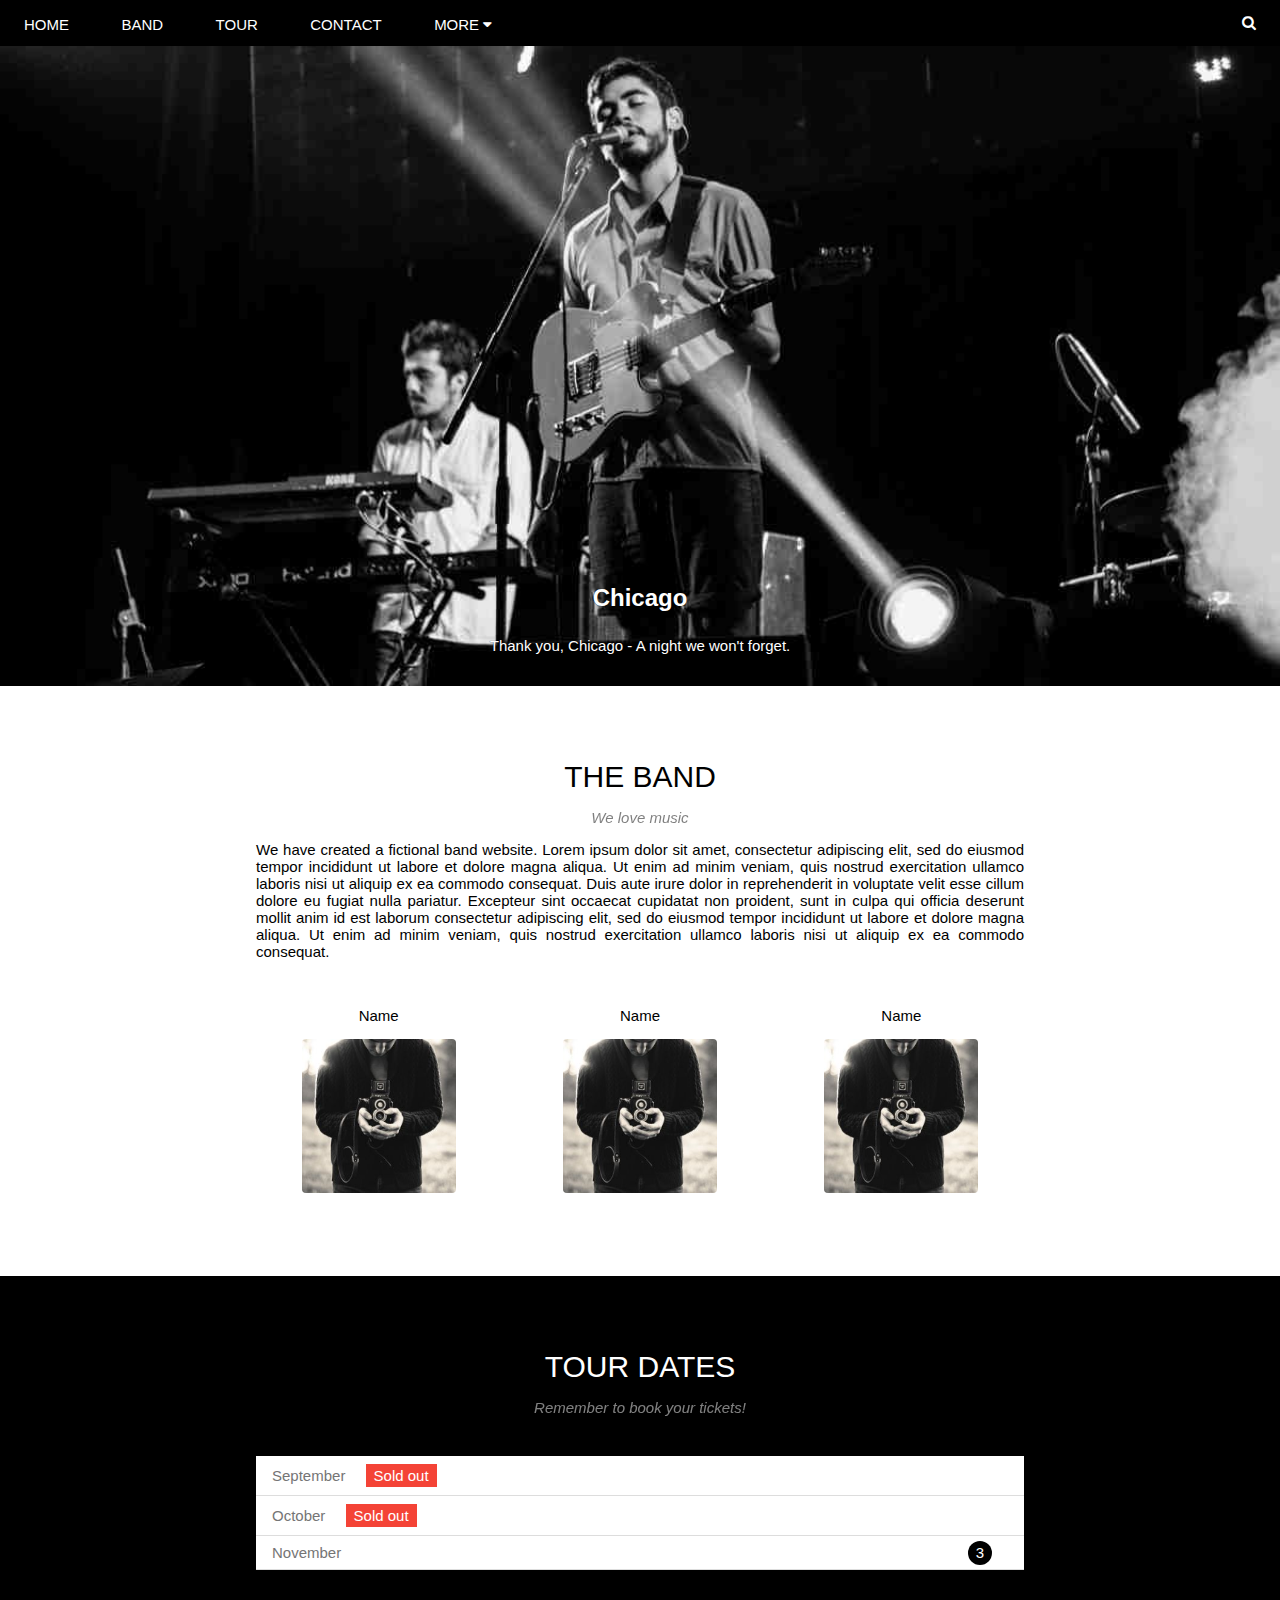
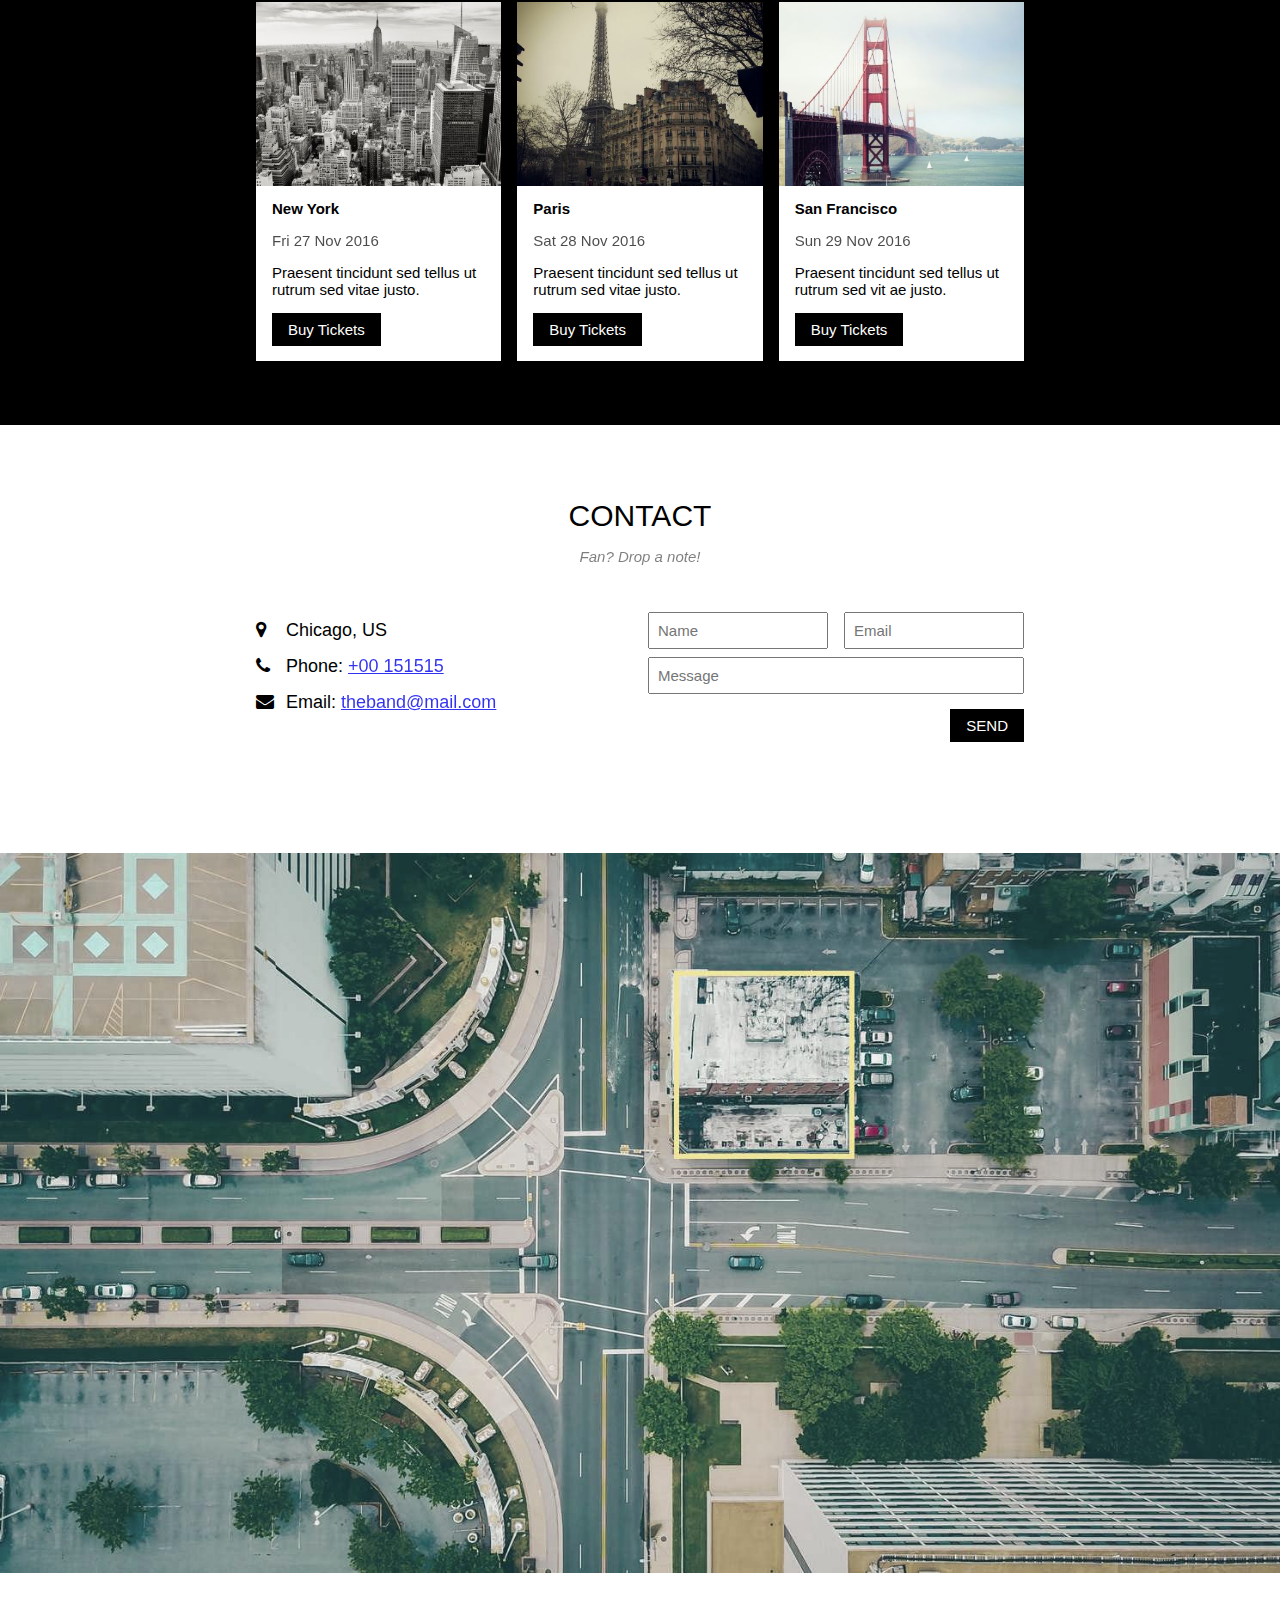
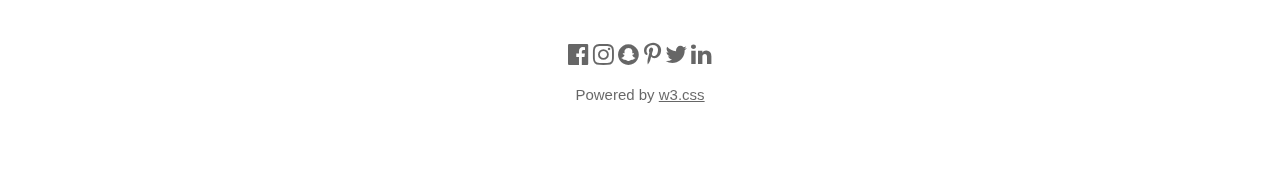
<file: index.html>
<!DOCTYPE html>
<html lang="en">
<head>
    <meta charset="UTF-8">
    <meta http-equiv="X-UA-Compatible" content="IE=edge">
    <meta name="viewport" content="width=device-width, initial-scale=1.0">
    <link rel="icon" href="./assets/img/icon/rock-icon.jpg" type="image/x-icon" />
    <link rel="stylesheet" href="./assets/style/css/style.css">
    <link rel="stylesheet" href="./assets/style/css/responsive.css">
    <link rel="stylesheet" href="./assets/font/css/font-awesome.min.css">
    <title>The Band</title>
</head>
<body>
    <div id="main">
        <div id="header">
            <!-- Begin nav -->
            <ul id="nav">
                <li><a href="#">Home</a></li>
                <li><a href="#band">Band</a></li>
                <li><a href="#tour">Tour</a></li>
                <li><a href="#contact">Contact</a></li>
                <li id="sub-menu-js">
                    <a href="#">
                        More
                        <i class="fa fa-caret-down"></i>
                    </a>
                    <ul id="sub-nav-js" class="sub-nav">
                        <li><a href="#">Merchandise</a></li>
                        <li><a href="#">Extras</a></li>
                        <li><a href="#">Media</a></li>
                    </ul>
                </li>
            </ul>
            <!-- End nav -->
            <!-- Begin search -->
            <div class="search">
                <i class="fa fa-search"></i>
            </div> 
            <div id="menu-mobile" class="menu-mobile-btn">
                <i class="fa fa-bars"></i>
            </div>
            <!-- End serch -->
        </div>

        <div id="slider">
            <div class="text-content">
                <h3 class="text-heading">Chicago</h3>
                <div class="text-description">Thank you, Chicago - A night we won't forget.</div>
            </div>
        </div>

        <div id="content">
            <div id="band" class="content-section">
                <h2 class="section-heading">THE BAND</h2>
                <div class="section-sub-heading">We love music</div>
                <p class="about-text">We have created a fictional band website. Lorem ipsum dolor sit amet, consectetur adipiscing elit, sed do eiusmod tempor incididunt ut labore et dolore magna aliqua. Ut enim ad minim veniam, quis nostrud exercitation ullamco laboris nisi ut aliquip ex ea commodo consequat. Duis aute irure dolor in reprehenderit in voluptate velit esse cillum dolore eu fugiat nulla pariatur. Excepteur sint occaecat cupidatat non proident, sunt in culpa qui officia deserunt mollit anim id est laborum consectetur adipiscing elit, sed do eiusmod tempor incididunt ut labore et dolore magna aliqua. Ut enim ad minim veniam, quis nostrud exercitation ullamco laboris nisi ut aliquip ex ea commodo consequat.</p>

                <div class="row text-center mt-16">
                    <div class="col col-thir s-col-full mt-16">
                        <p class="member-name">Name</p>
                        <img class="member-img" src="./assets/img/member/mem1.jpg" alt="member">
                    </div>
                    <div class="col col-thir s-col-full mt-16">
                        <p class="member-name">Name</p>
                        <img class="member-img" src="./assets/img/member/mem2.jpg" alt="member">
                    </div>
                    <div class="col col-thir s-col-full mt-16">
                        <p class="member-name">Name</p>
                        <img class="member-img" src="./assets/img/member/mem3.jpg" alt="member">
                    </div>
                </div>
            </div>
      
            <div id="tour" class="tour-section">
                <div class="content-section">
                    <h2 class="section-heading text-white">TOUR DATES</h2>
                    <div class="section-sub-heading text-white">Remember to book your tickets!</div>
                    <ul class="tour-ticket">
                        <li>September <span class="sold-out">Sold out</span></li>
                        <li>October <span class="sold-out">Sold out</span></li>
                        <li>November <span class="quantity">3</span></li>
                    </ul>
                    <div class="row mt-16">
                        <div class="col col-thir s-col-full mt-16">
                            <img src="./assets/img/tickets/newyork.jpg" alt="" class="place-img">
                            <div class="place-ticket">
                                <p class="place-heading">New York</p>
                                <p class="place-date">Fri 27 Nov 2016</p>
                                <p class="place-sub">Praesent tincidunt sed tellus ut rutrum sed vitae justo.</p>
                                <button class="btn js-buy-ticket s-full-width">Buy Tickets</button>
                            </div>
                        </div>
                        <div class="col col-thir s-col-full mt-16">
                            <img src="./assets/img/tickets/paris.jpg" alt="" class="place-img">
                            <div class="place-ticket">
                                <p class="place-heading">Paris</p>
                                <p class="place-date">Sat 28 Nov 2016</p>
                                <p class="place-sub">Praesent tincidunt sed tellus ut rutrum sed vitae justo.</p>
                                <button class="btn js-buy-ticket s-full-width">Buy Tickets</button>
                            </div>
                        </div>
                        <div class="col col-thir s-col-full mt-16">
                            <img src="./assets/img/tickets/sanfran.jpg" alt="" class="place-img">
                            <div class="place-ticket">
                                <p class="place-heading">San Francisco</p>
                                <p class="place-date">Sun 29 Nov 2016</p>
                                <p class="place-sub">Praesent tincidunt sed tellus ut rutrum sed vit    ae justo.</p>
                                <button class="btn js-buy-ticket s-full-width">Buy Tickets</button>
                            </div>
                        </div>
                    </div>
                </div>
            </div>

            <div id="contact" class="content-section">
                <h2 class="section-heading">CONTACT</h2>
                <div class="section-sub-heading">Fan? Drop a note!</div>
                <div class="row contact-info">
                    <div class="col col-half s-col-full">
                        <p><i class="fa fa-map-marker"></i>Chicago, US</p>
                        <p><i class="fa fa-phone"></i>Phone: <a href="tel:+00 151515">+00 151515</a></p>
                        <p><i class="fa fa-envelope"></i>Email: <a href="mailto:theband@mail.com">theband@mail.com</a></p>
                    </div>
                    <form action="">
                        <div class="col col-half s-col-full s-mt-32">
                            <div class="row">
                                <div class="col col-half s-col-full">
                                    <input type="text" name="" id="" class="form-control" placeholder="Name" required>
                                </div>
                                <div class="col col-half s-col-full s-mt-8">
                                    <input type="email" name="" id="" class="form-control" placeholder="Email" required>
                                </div>
                            </div>
                            <div class="row mt-8">
                                <div class="col col-full">
                                    <input type="text" name="" id="" class="form-control" placeholder="Message" required>
                                </div>
                            </div>
                            <input type="submit" value="SEND" class="contact-submit-btn btn pull-right s-full-width">
                        </div>
                    </form>
                </div>
            </div>
        </div>

        <div id="footer">
            <img src="./assets/img/map.jpg" alt="Map" class="map-section">
            <div class="content-section">
                <div class="social-list text-center">
                    <a href=""><i class="fa fa-facebook-official"></i></a>
                    <a href=""><i class="fa fa-instagram"></i></a>
                    <a href=""><i class="fa fa-snapchat"></i></a>
                    <a href=""><i class="fa fa-pinterest-p"></i></a>
                    <a href=""><i class="fa fa-twitter"></i></a>
                    <a href=""><i class="fa fa-linkedin"></i></a>
                </div>
                <div class="copyright-section text-center">
                    <p>Powered by <a href="">w3.css</a></p>
                </div>
            </div>
        </div>
    </div>
    <!-- Begin Modal -->
    <div class="modal js-modal">
        <div class="modal-container">
            <div class="header-close js-modal-close"><i class="fa fa-times"></i></div>
            <div class="modal-heading">
                <div class="modal-tickets">
                    <i class="fa fa-suitcase"></i>
                    <label for="" class="tickets">Tickets</label>
                </div>
            </div>

            <div class="modal-body">
                <label for="" class="modal-label">
                    <i class="fa fa-shopping-cart"></i>
                    Tickets, $15 per person
                </label>
                <input type="text" class="modal-input" placeholder="How many ?">
                <label for="" class="modal-label">
                    <i class="fa fa-user"></i>
                    Send To
                </label>
                <input type="text" class="modal-input" placeholder="Enter email">
                <button class="modal-pay">PAY <i class="fa fa-check"></i></button>
                <p class="modal-help">Need <a href="">help?</a></p>
            </div>
        </div>
    </div>
    <!-- End Modal -->
    <script>
        // Start modal-js
        const buyBtns = document.querySelectorAll('.js-buy-ticket')
        const modal = document.querySelector('.js-modal')
        const modalclose = document.querySelector('.js-modal-close')
        // Open modal (class add 'open')
        function showBuyTickets() {
            modal.classList.add('open')
        }

        // Close modal (class remove 'open')
        function hideBuyTickets() {
            modal.classList.remove('open')
        }

        // Listen 'click' button
        for(const buyBtn of buyBtns) {
            buyBtn.addEventListener('click', showBuyTickets)
        }
        
        // Listen 'click' icon 'X'
        modalclose.addEventListener('click', hideBuyTickets)
        // End modal-js
        

        // Mobile-menu header open-close
        var header = document.getElementById('header');
        var mobileMenu = document.getElementById('menu-mobile');
        var headerHeight = header.clientHeight;
        console.log(headerHeight);
        mobileMenu.onclick = function() {
            var isClose = header.clientHeight === headerHeight;
            console.log(header.clientHeight);
            
            if(isClose) {
                header.style.height = 'auto';
            } else {
                header.style.height = null;
                subNav.style.display = "none";
            }
        }
        
        // Listen 'click' and close mobile-menu
        var menuItems = document.querySelectorAll('#nav li a[href*="#"]');
        for(var i = 0; i < menuItems.length; i++) {
            var menuItem = menuItems[i];

            menuItem.onclick = function(event) {
                var isParentMenu = this.nextElementSibling && this.nextElementSibling.classList.contains('sub-nav');
                if(isParentMenu) {
                   event.preventDefault();
                } else {
                    header.style.height = null;
                }
            }
        }


        // Mobile-menu header open-close
        var menusubNav =  document.getElementById("sub-menu-js");
        var subNav = document.getElementById("sub-nav-js");
        menusubNav.onclick = function() {
            var isOpen = subNav.style.display === "block";
            if(isOpen) {
                subNav.style.display = "none";
            } else {
                subNav.style.display = "block";
            }
        }
    </script>
</body>
</html>
</file>
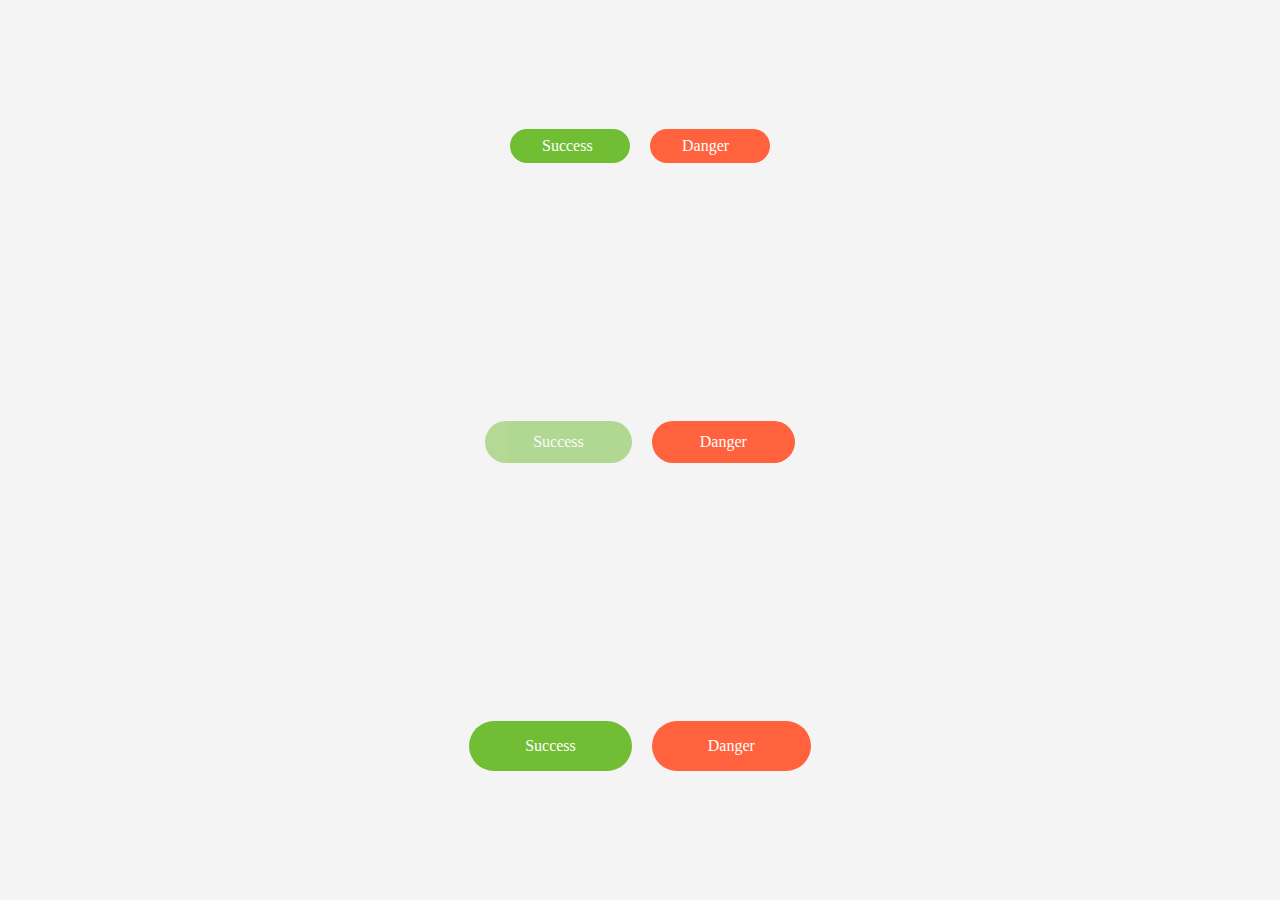
<file: BEM/index.html>
<!DOCTYPE html>
<html lang="en">
<head>
    <meta charset="UTF-8">
    <meta http-equiv="X-UA-Compatible" content="IE=edge">
    <meta name="viewport" content="width=device-width, initial-scale=1.0">
    <link rel="stylesheet" href="style.css">
    <title>BEM</title>
</head>
<body>
    <div>
        <div class="btn btn--success btn--size-s">Success</div>
        <div class="btn btn--danger btn--size-s">Danger</div>
      </div>
      
      <div>
        <div class="btn btn--success" disabled>Success</div>
        <div class="btn btn--danger">Danger</div>
      </div>
      
      <div>
        <div class="btn btn--success btn--size-l">Success</div>
        <div class="btn btn--danger btn--size-l">Danger</div>
      </div>
</body>
</html>
</file>
<file: assets/style/css/style.css>
* {
    margin: 0;
    padding: 0;
    box-sizing: border-box;
    /* background: #000 !important;
    color: #0f0 !important;
    outline: solid #f00 1px !important; */
}
html, body {
    overflow-x: hidden;
    font-family: Arial, Helvetica, sans-serif;
} 
/* Begin Comon */
.text-center {
    text-align: center !important;
}
.text-white {
    color: white !important;
}
.row {
    margin-left: -8px;
    margin-right: -8px;
}
.row:after {
    content: '';
    display: block;
    clear: both;
}

.col {
    float: left;
    padding-left: 8px;
    padding-right: 8px;
}
.col-thir {
    width: 33.333333%;
}
.col-half {
    width: 50%;
}
.col-full {
    width: 100%;
}

.mt-8 {
    margin-top: 8px !important;
}
.mt-16 {
    margin-top: 16px !important;
}
.mb-8 {
    margin-bottom: 8px !important;
}
.padding-32 {
    padding-top: 32px !important;
    padding-bottom: 32px !important;
}
.pull-right {
    float: right;
}
/* End comon*/
html {
    scroll-behavior: smooth;
}
#nav {
    display: inline-block;
}
#nav .sub-nav{
    list-style-type: none;
}
#header {
    position: fixed;
    background-color: black;
    top: 0;
    height: 46px;
    width: 100%;
    z-index: 1;
}
#nav > li {
    display: inline-block;
}
#nav li {
    position: relative;
}

#nav > li > a {
    color: white;
    text-transform: uppercase;
}
#nav li a {
    display: inline-block;
    padding: 12px 24px;
    line-height: 22.5px;
    font-size: 15px;
    text-decoration: none;
}
#nav li:hover .sub-nav {
    display: block;
}

#nav > li:hover > a {
    color: black;
    background-color: #cccccc;
}

#nav > li:hover > a .fa-caret-down{
    color: black;
}


#nav .sub-nav li:hover a {
    background-color: #cccccc;
}

#nav .sub-nav {
    display: none;
    position: absolute;
    background-color: white;
    box-shadow: 0 0 10px rgba(0, 0, 0, 0.3);
}
#nav .sub-nav a {
    display: block;
    padding: 8px 16px;
    min-width: 160px;
    color:black;
    line-height: 22.5px;
}

#nav .fa.fa-caret-down{
    margin-top: 5px;
    font-size: 15px;
    color: white;
}

#header .search,
#header .menu-mobile-btn {
    float: right;
    padding: 14.2px 24px;
    font-size: 15px;
    color: white;   
    cursor: pointer;
}
#header .menu-mobile-btn {
    padding: 16.2px 24px;
    position: absolute;
    top: 0;
    right: 0;
    display: none;
}
#header .menu-mobile-btn:hover,
#header .menu-mobile-btn .fa-bars:hover {
    background-color: #cccccc;
    color: black;
}

#header .search:hover {
    background-color: #f44336;
}


#slider {
    position: relative;
    margin-top: 46px;
    padding-top: 50%;
    background: url('../../img/slider/chicago.jpg') top center / cover no-repeat; 
}
#slider .text-content {
    position: absolute;
    padding: 32px 16px;
    bottom: 0;
    text-align: center;
    left: 50%;
    transform: translateX(-50%);
    color: white;
    text-shadow: 0 0 1px #000;
}
#slider .text-heading {
    font-size: 24px;
}
#slider .text-description {
    margin-top: 25px;
    font-size: 15px ;
}

.content-section{
    padding: 64px 16px;
    font-size: 15px;
    margin-left: auto;
    margin-right: auto;
    width: 800px;
    max-width: 100%;
}

/* * {
    outline: 1px solid #f00 !important;
    opacity: 1 !important;
    visibility: visible !important;
} */
#content .section-heading {
    margin: 10px 0px;
    text-align: center;
    font-weight: 100;
    letter-spacing: 1.4;
    font-size: 30px;
}
#content .section-sub-heading {
    margin: 15px 0px;
    text-align: center;
    font-style: italic;
    opacity: 0.5;
}
#content .about-text {
    margin: 15px 0px;
    text-align: justify;
}

#content .member-name {
    margin: 15px 0px;
}
#content .member-img {
    margin-bottom: 16px;
    width: 154px;
    border-radius: 4px;
}

.tour-section {
    background-color: black;
}
.tour-ticket {
    background-color: white;
    margin-top: 40px;
    list-style-type: none;
    text-align: left;
}
.tour-section .tour-ticket li {
    padding: 8px 16px;
    border-bottom: 1px solid #ddd;
    font-size: 15px;
    color: #757575;
}
.tour-ticket .sold-out {
    background-color: #f44336;
    color: white;
    display: inline-block;
    padding: 3px 8px;
    margin-left: 16px;
}
.tour-ticket .quantity {
    background-color: black;
    border-radius: 50%;
    float: right;
    text-align: center;
    color: white;
    margin-right: 16px;
    width: 24px;
    height: 24px;
    margin-top: -3.1px;
    line-height: 24px;
}

.place-ticket {
    background-color: white;
    padding: 0px 16px;
    padding-top: 15px;
    margin-top: -4px;
}
.place-img {
    width: 100%;
}
.place-ticket .place-heading {
    font-weight: bold;
}
.place-ticket .place-date {
    margin-top: 15px;
    opacity: 70%;
}
.place-ticket .place-sub {
    margin-top: 15px;
}
.btn {
    margin-top: 15px;
    background-color: black;
    color: white;
    padding: 8px 16px;
    margin-bottom: 15px;
    border: none;
    font-size: 15px;
    -webkit-appearance: none;
}
.btn:hover,
.modal-container .header-close:hover,
.modal-body .modal-pay:hover {
    background-color: #cccccc;
}

.modal {
    display: none;
    position: fixed;
    width: 100%;
    height: 100%;
    top:0;
    z-index: 1;
    background-color: rgba(0, 0, 0, 0.4);
    align-items: center;
    justify-content: center;
}
.modal.open {
    display: flex;
}

.modal .modal-container {
    width: 900px;
    margin: 0px 16px;
    position: relative;
}
.modal-container .header-close {
    color: white;
    position: absolute;
    right: 0;
    padding: 8px 16px;
}
.modal-container .modal-heading {
    background-color: #009688;
    color: white;
    padding: 32px 16px;
    font-size: 30px;
}
.modal-heading .modal-tickets {
    padding: 10px 0px;
    text-align: center;
}
.modal-body {
    background-color: white;
    padding: 0px 16px;
}
.modal-body .modal-label {
    display: block;
    padding: 15px 0px;
}
.modal-body .modal-pay {
    margin: 16px 0px;
    padding: 16px 16px;
    width: 100%;
    background-color: #009688;
    border: none;
    color: white;
}
.modal-body .modal-input {
    width: 100%;
    padding: 8px;
    font-size: 15px;
}
.modal-body .modal-help {
    padding: 15px 0px;
    text-align: right;
}
.modal-body .modal-help a {
    color: #2196f3;
}
.contact-info {
    padding: 32px 0px;
    font-size: 18px;
    line-height: 2;
}
.contact-info a {
    color: #0000EE;
    opacity: 0.8;
}
.contact-info a:hover {
    opacity: 1;
}
.contact-info i {
    width: 30px;
}
.form-control {
    padding: 8px;
    width: 100%;
    font-size: 15px;
}
.contact-sumbit {
    padding: 8px 16px;
    margin: 16px 0px;
    float: right;
    background-color: black;
    border: none;
    color: white;
    font-size: 15px;
}
#footer {
    filter: grayscale(50%);
}
#footer .map-section {
    width: 100%;
}
#footer .social-list a {
    color: rgba(0, 0, 0, 0.6);
    font-size: 24px;
}
#footer .copyright-section {
    color: rgba(0, 0, 0, 0.6);
    font-size: 15px;
    margin: 15px 0px;
    line-height: 1.5;
}
#footer .copyright-section a{
    color: rgba(0, 0, 0, 0.6);
}
</file>
<file: assets/style/css/responsive.css>
/* PC */
@media (min-width: 1024px) {
    #header .menu-mobile-btn {
        display: none;
    }    
}

/* Tablet & Mobile */
@media (max-width: 1023px) {
    .btn {
        padding: 15px 16px;
    }
    .form-control {
        padding:  14px;
    }
    .social-list i {
        font-size: 46px;
        margin: 0px 6px;
    }
    #footer .copyright-section {
        font-size: 20px;
    }
    #footer .copyright-section a {
        font-size: 22px;
    }
    .contact-submit-btn {
        font-size: 18px;
        letter-spacing: 1px;
    }
    #header {
        height: 50px;
    }
}
/* Tablet */
@media (min-width: 740px) and (max-width: 1023px) {
    #nav .sub-nav a {
        padding: 13px 16px;
    }
}

/* Mobile */
@media (max-width: 739px) {
    #nav {
        display: block;
    }
    #nav li a {
        display: block;
    }

    #nav > li {
        display: block;
    }

    #nav > li:first-child {
        display: inline-block;
    }

    #nav .sub-nav {
       position: inherit;
       background-color: #333;
       color: white;
    }
    #nav .sub-nav a {
        color: white;
        padding: 11px 38px;
    }
    #header {
        overflow: hidden;   
    }
    #header .search {
        display: none;
    }
    #header .menu-mobile-btn {
        display: block;
    }
    
    #content .member-img {
        width: 60%;
    }
    .s-col-full,
    .s-full-width {
        width: 100% !important;
    }
    .s-mt-8 {
        margin-top: 8px !important;
    }
    .s-mt-16 {
        margin-top: 16px !important;
    }
    .s-mt-32 {
        margin-top: 32px !important;
    }
}
</file>
<file: BEM/style.css>
* {
    padding: 0;
    margin: 0;
    box-sizing: border-box;
  }
  
  body {
    height: 100vh;
    display: flex;
    flex-direction: column;
    font-family: "Helvetica Neue";
    background-color: #f4f4f5;
  }
  
  body > div {
    margin: auto;
  }
  
  /* ======= Buttons ======== */
  
  /* Block */
  .btn {
    display: inline-block;
    text-decoration: none;
    background-color: transparent;
    border: none;
    outline: none;
    color: #fff;
    padding: 12px 48px;
    border-radius: 50px;
    cursor: pointer;
    min-width: 120px;
    transition: opacity 0.2s ease;
    user-select: none;
  }
  
  /* Modifier */
  .btn--size-l {
    padding: 16px 56px;
  }
  
  .btn--size-s {
    padding: 8px 32px;
  }
  
  .btn:hover {
    opacity: 0.8;
  }
  
  .btn + .btn {
    margin-left: 16px;
  }
  
  .btn--success {
    background-color: #71be34;
  }
  
  .btn--warn {
    background-color: #ffb702;
  }
  
  .btn--danger {
    background-color: #ff623d;
  }
  
  .btn--disabled, .btn[disabled] {
    opacity: 0.5 !important;
    pointer-events: none;
  }
</file>
